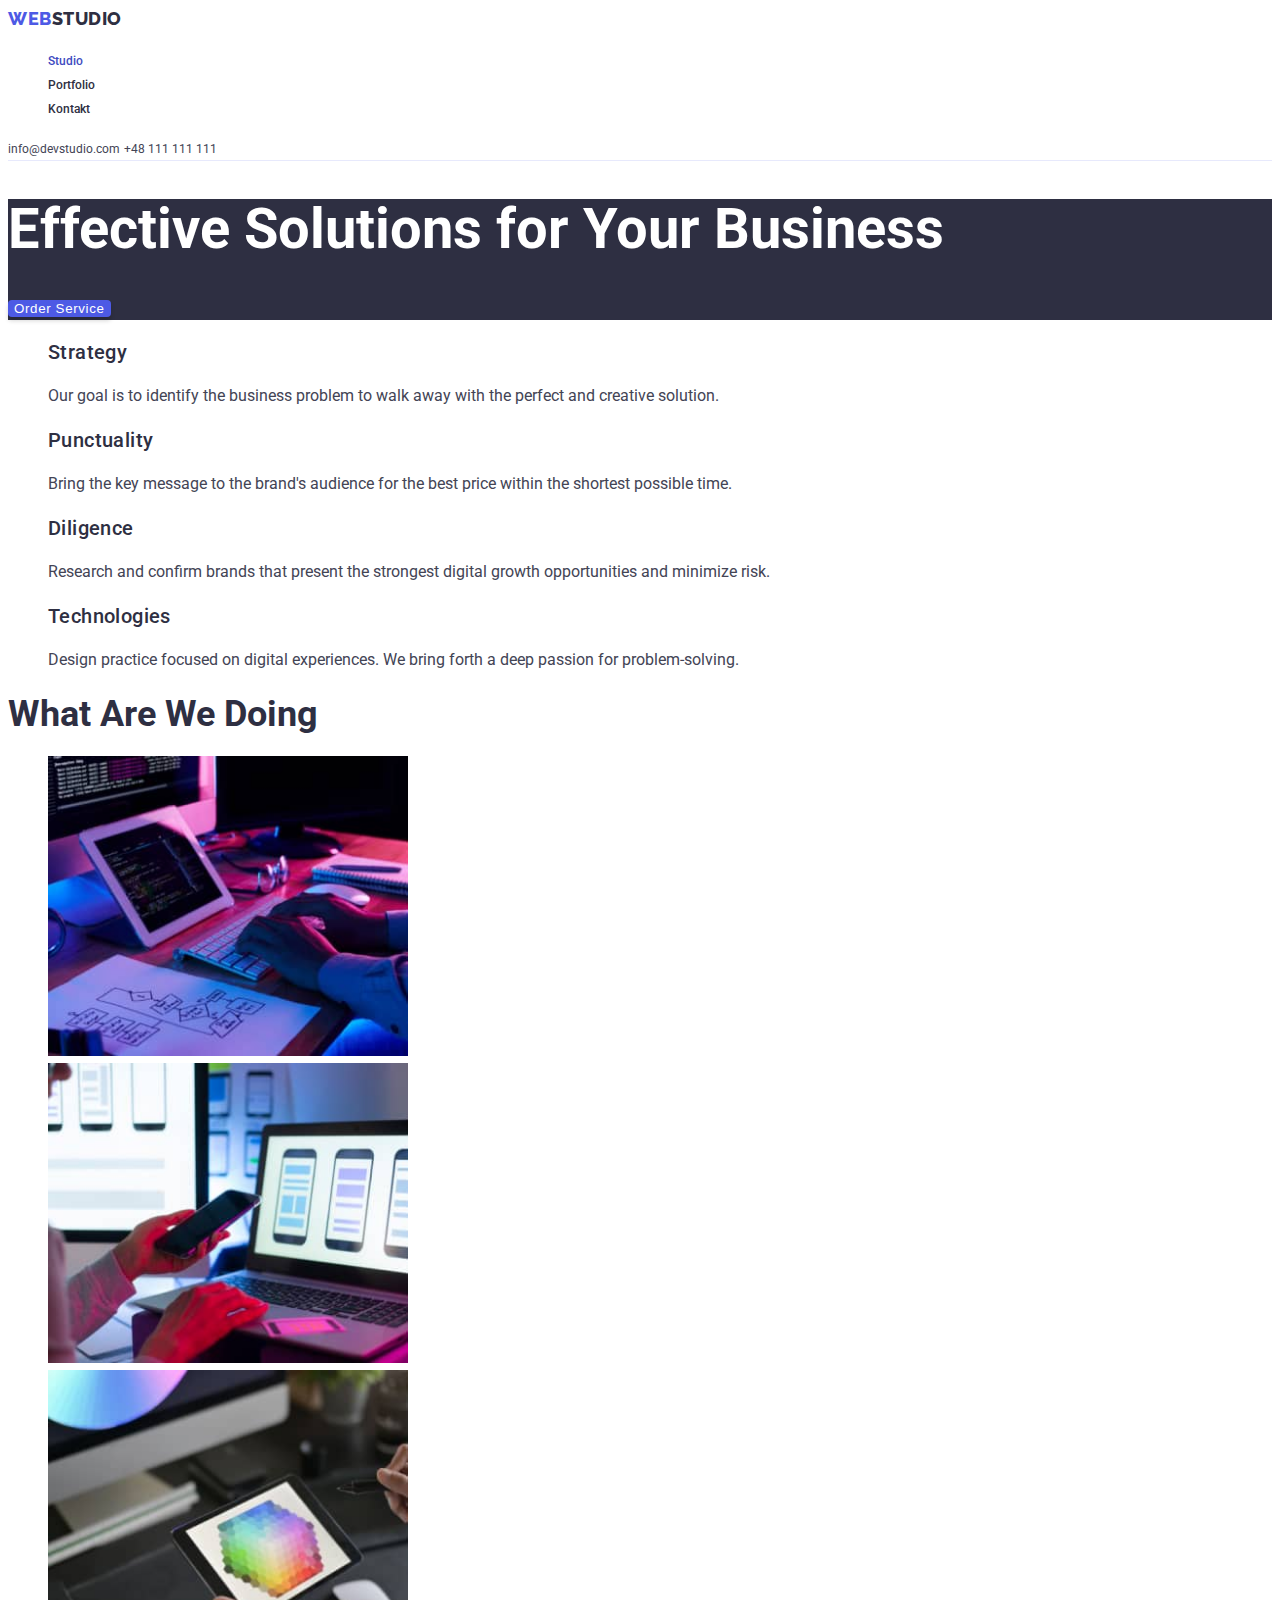
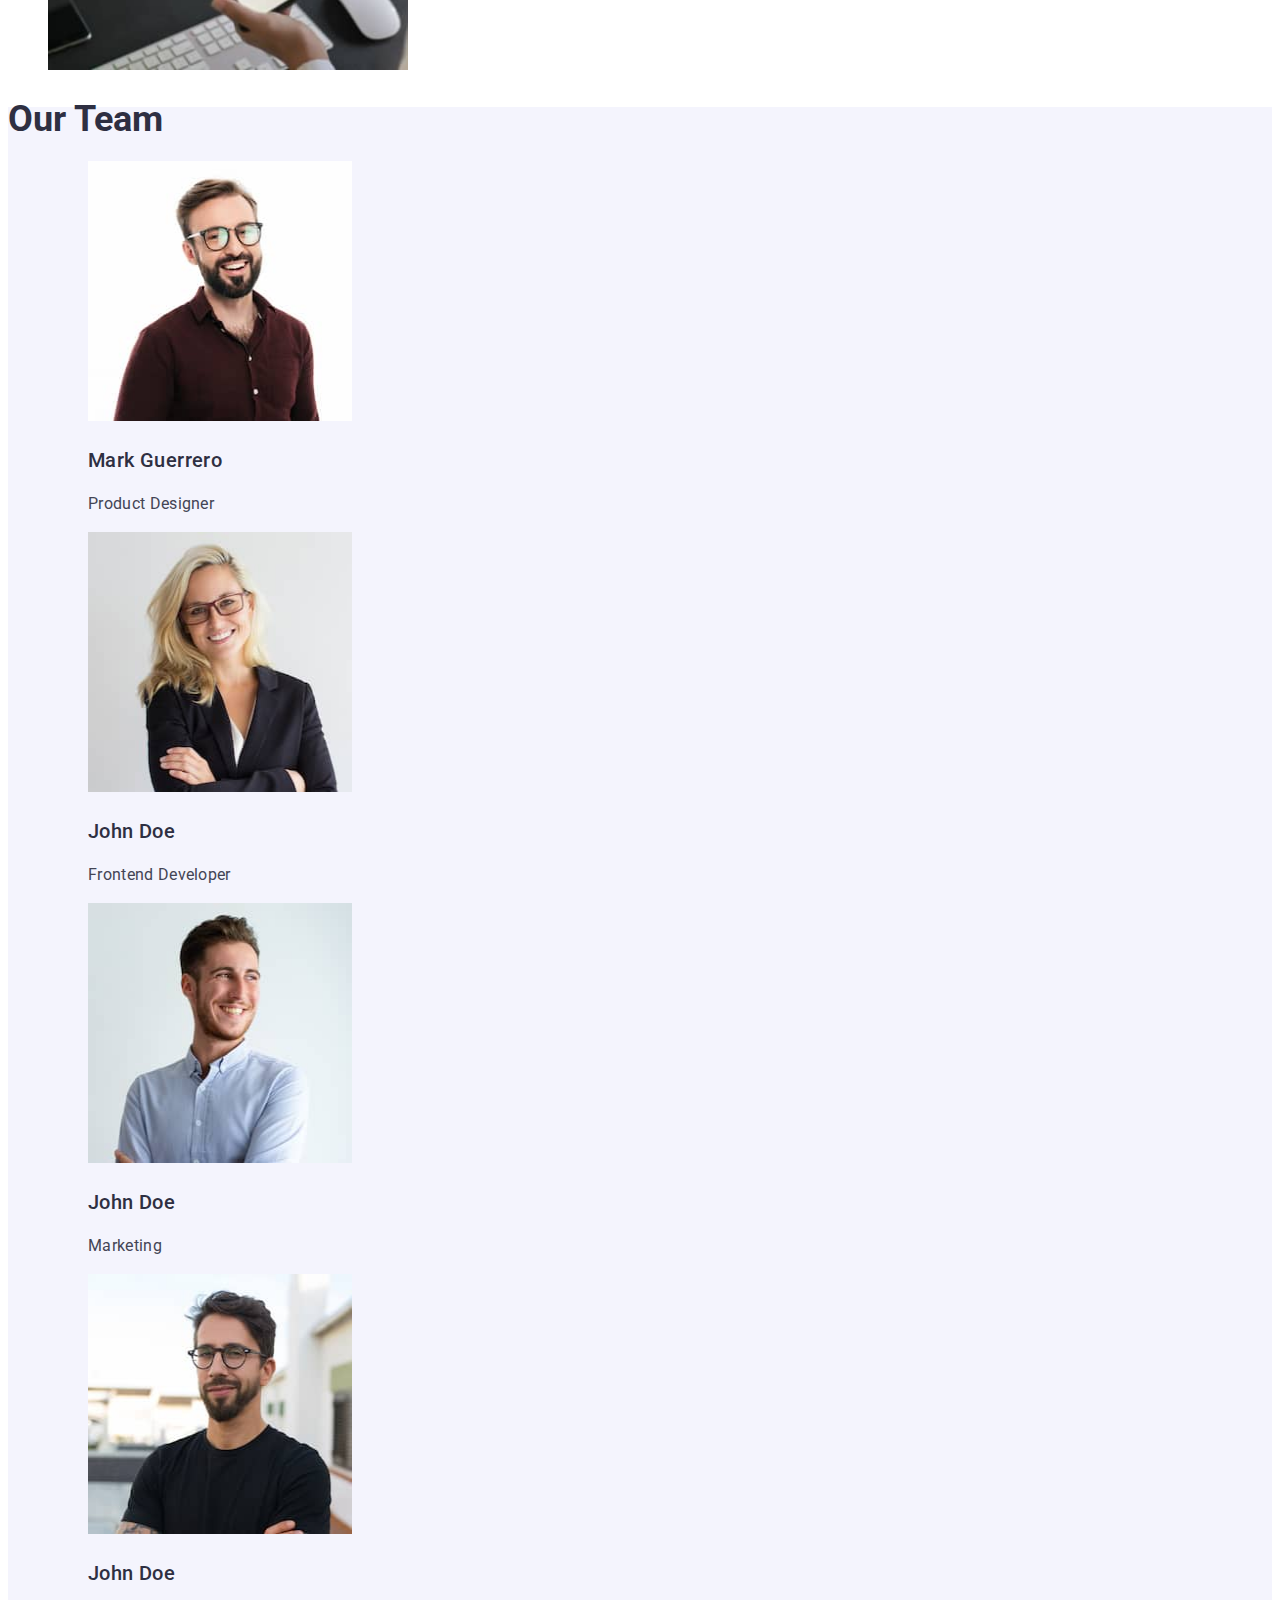
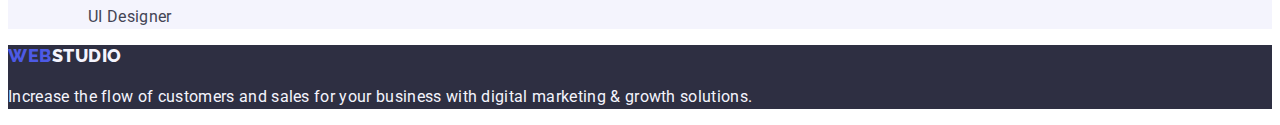
<file: index.html>
<!DOCTYPE html>
<html lang="en">
  <head>
    <meta charset="UTF-8" />
    <meta name="viewport" content="width=device-width, initial-scale=1.0" />
    <link rel="preconnect" href="https://fonts.googleapis.com" />
    <link rel="preconnect" href="https://fonts.gstatic.com" crossorigin />
    <link
      href="https://fonts.googleapis.com/css2?family=DM+Sans:wght@500&family=Raleway:wght@800&family=Roboto:wght@400;500;700;900&display=swap"
      rel="stylesheet"
    />
    <link rel="stylesheet" href="./css/styles.css" />
    <title>WebStudio</title>
  </head>
  <body>
    <header class="header">
      <a class="link upper-logo" href="index.html"><span class="logo-exception">WEB</span>STUDIO</a>
      <nav>
        <ul class="list navigation">
          <li><a class="active-nav nav-link link" href="index.html">Studio</a></li>
          <li><a class="nav-link link" href="portfolio.html">Portfolio</a></li>
          <li><a class="nav-link link" href="#">Kontakt</a></li>
        </ul>
        <a class="mailtel link" href="mailto:info@devstudio.com">info@devstudio.com</a>
        <a class="mailtel link" href="tel:+48 111 111 111">+48 111 111 111</a>
      </nav>
    </header>
    <main>
      <section class="hero-sec">
        <h1 class="main-title">Effective Solutions for Your Business</h1>
        <button class="order-btn btn" type="button">Order Service</button>
      </section>
      <section>
        <ul class="list">
          <li>
            <h3 class="sub-subtitle">Strategy</h3>
            <article class="small-article">
              Our goal is to identify the business problem to walk away with the
              perfect and creative solution.
            </article>
          </li>
          <li>
            <h3 class="sub-subtitle">Punctuality</h3>
            <article class="small-article">
              Bring the key message to the brand's audience for the best price
              within the shortest possible time.
            </article>
          </li>
          <li>
            <h3 class="sub-subtitle">Diligence</h3>
            <article class="small-article">
              Research and confirm brands that present the strongest digital
              growth opportunities and minimize risk.
            </article>
          </li>
          <li>
            <h3 class="sub-subtitle">Technologies</h3>
            <article class="small-article">
              Design practice focused on digital experiences. We bring forth a
              deep passion for problem-solving.
            </article>
          </li>
        </ul>
      </section>
      <section>
        <h2 class="subtitle">What Are We Doing</h2>
        <ul class="list">
          <li>
            <img src="img/computer_img.jpg" alt="" width="360" height="300" />
          </li>
          <li>
            <img src="img/mobile_img.jpg" alt="" width="360" height="300" />
          </li>
          <li>
            <img src="img/tablet_img.jpg" alt="" width="360" height="300" />
          </li>
        </ul>
      </section>
      <section class="team-sec">
        <h2 class="subtitle">Our Team</h2>
        <ul class="list">
          <li>
            <figure>
              <img
                src="img/img1.jpg"
                alt="employeesphoto"
                width="264"
                height="260"
              />
              <h3 class="sub-subtitle">Mark Guerrero</h3>
              <figcaption class="position-descr">Product Designer</figcaption>
            </figure>
          </li>
          <li>
            <figure>
              <img
                src="img/img2.jpg"
                alt="employeesphoto"
                width="264"
                height="260"
              />
              <h3 class="sub-subtitle">John Doe</h3>
              <figcaption class="position-descr">Frontend Developer</figcaption>
            </figure>
          </li>
          <li>
            <figure>
              <img
                src="img/img3.jpg"
                alt="employeesphoto"
                width="264"
                height="260"
              />
              <h3 class="sub-subtitle">John Doe</h3>
              <figcaption class="position-descr">Marketing</figcaption>
            </figure>
          </li>
          <li>
            <figure>
              <img
                src="img/img4.jpg"
                alt="employeesphoto"
                width="264"
                height="260"
              />
              <h3 class="sub-subtitle">John Doe</h3>
              <figcaption class="position-descr">UI Designer</figcaption>
            </figure>
          </li>
        </ul>
      </section>
    </main>
    <footer class="footer">
      <a class="link down-logo" href="index.html"><span class="logo-exception">WEB</span>STUDIO</a>
      <!-- <address>
        <ul>
          <li>
            <a href="https://flpl.ink/rk4x3"
              >m. Warszawa, Aleje Jerozolimskie 21</a
            >
          </li>
          <li><a href="mailto:info@example.com">info@example.com</a></li>
          <li><a href="tel:+48 111 111 111">+48 111 111 111</a></li>
        </ul>
      </address> -->
      <p class="footer-article">
        Increase the flow of customers and sales for your business with digital
        marketing & growth solutions.
      </p>
    </footer>
  </body>
</html>
</file>
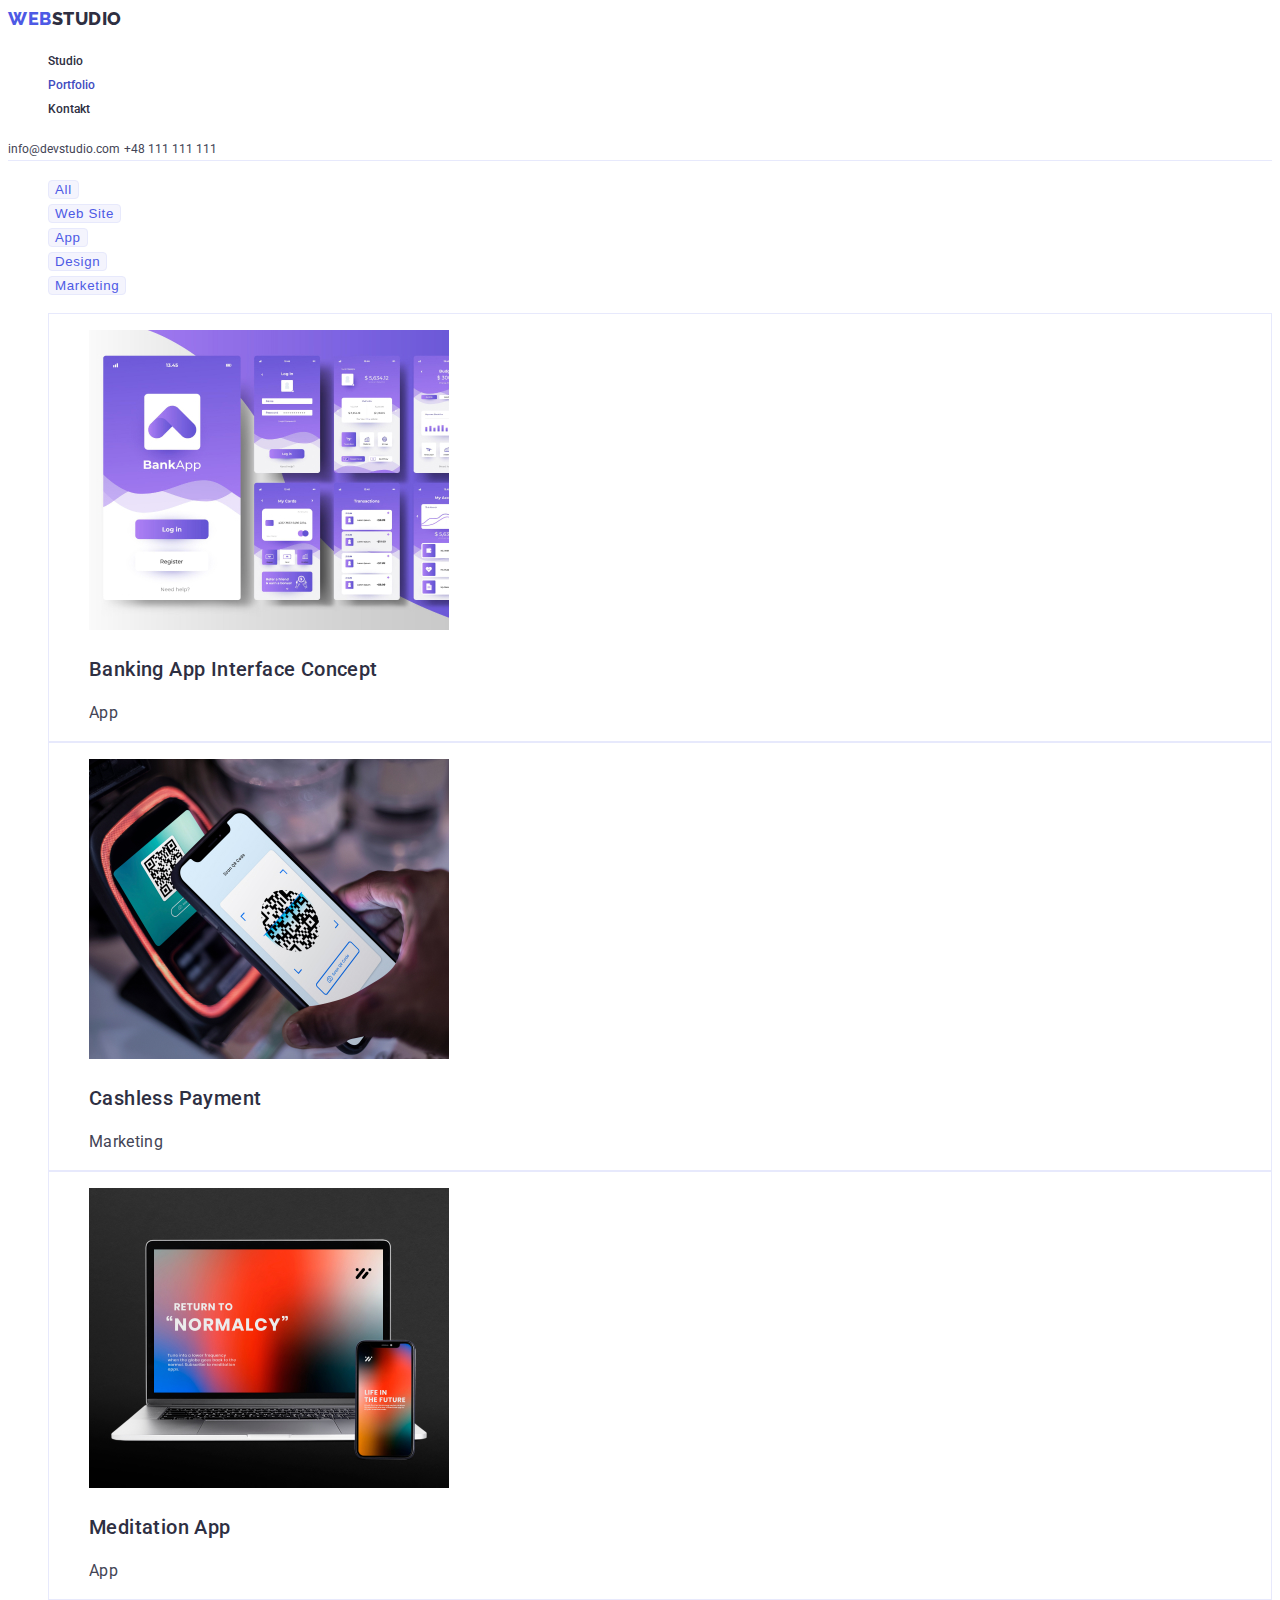
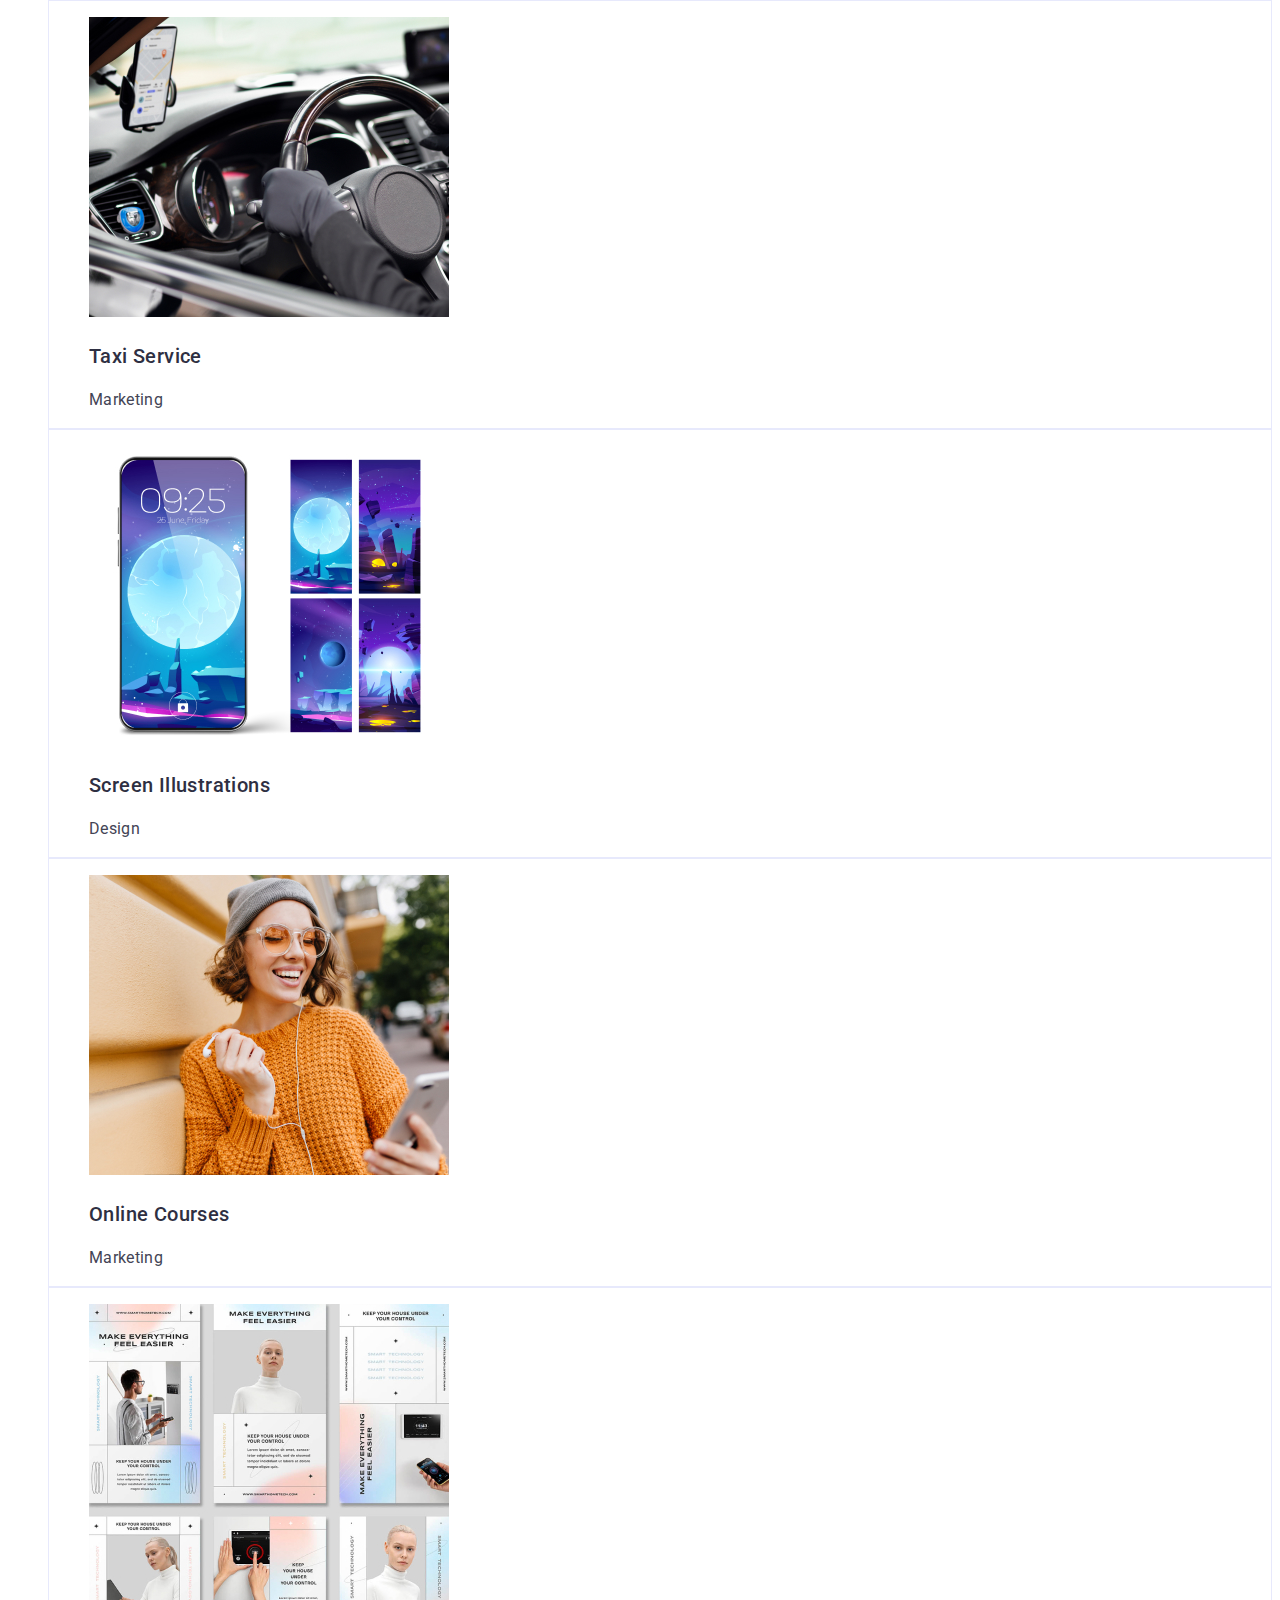
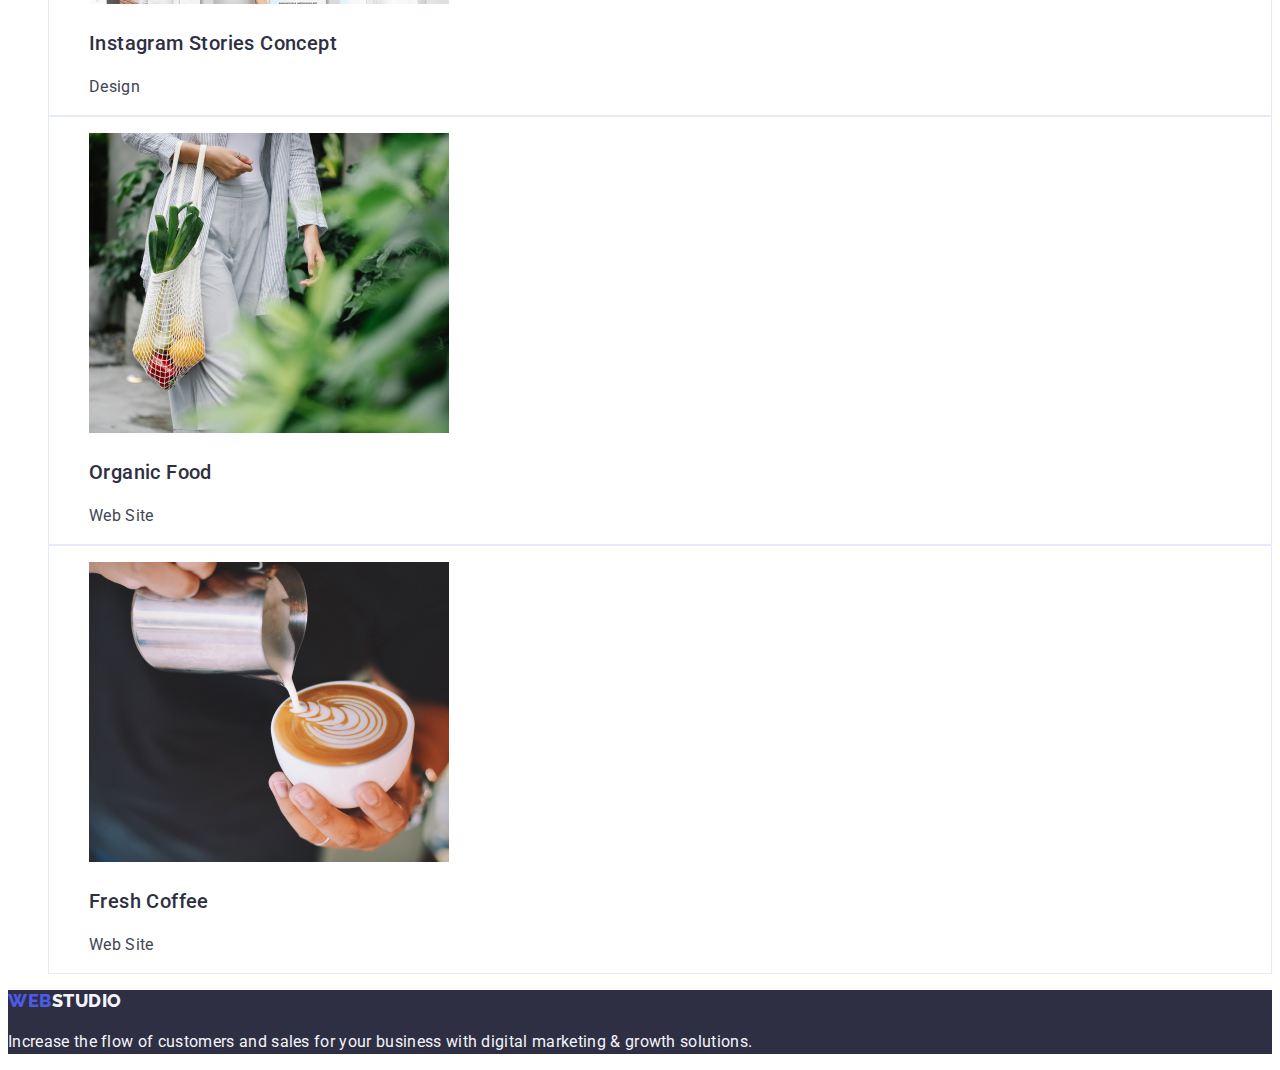
<file: portfolio.html>
<!DOCTYPE html>
<html lang="en">
  <head>
    <meta charset="UTF-8" />
    <meta name="viewport" content="width=device-width, initial-scale=1.0" />
    <link rel="preconnect" href="https://fonts.googleapis.com" />
    <link rel="preconnect" href="https://fonts.gstatic.com" crossorigin />
    <link
      href="https://fonts.googleapis.com/css2?family=DM+Sans:wght@500&family=Raleway:wght@800&family=Roboto:wght@400;500;700;900&display=swap"
      rel="stylesheet"
    />
    <link rel="stylesheet" href="./css/styles.css">
    <title>Portfolio</title>
  </head>
  <body>
    <header class="header">
      <a class="link upper-logo" href="index.html"><span class="logo-exception">WEB</span>STUDIO</a>
      <nav>
        <ul class="list navigation">
          <li><a class="nav-link link" href="index.html">Studio</a></li>
          <li><a class="active-nav nav-link link" href="portfolio.html">Portfolio</a></li>
          <li><a class="nav-link link" href="#">Kontakt</a></li>
        </ul>
        <a class="mailtel link" href="mailto:info@devstudio.com">info@devstudio.com</a>
        <a class="mailtel link" href="tel:+48 111 111 111">+48 111 111 111</a>
      </nav>
    </header>
    <main>
      <section>
        <ul class="list">
          <li><button class="panel-btn btn" type="button">All</button></li>
          <li><button class="panel-btn btn" type="button">Web Site</button></li>
          <li><button class="panel-btn btn" type="button">App</button></li>
          <li><button class="panel-btn btn" type="button">Design</button></li>
          <li><button class="panel-btn btn" type="button">Marketing</button></li>
        </ul>
      </section>
      <section>
        <ul class="list">
          <li class="card">
            <figure>
              <img
                src="img/portfolio-images/banking app.jpg"
                alt="Banking App Interface Concept"
                width="360"
                height="300"
              />
              <h3 class="sub-subtitle">Banking App Interface Concept</h3>
              <figcaption class="card-descr">App</figcaption>
            </figure>
          </li>
          <li class="card">
            <figure>
              <img
                src="img/portfolio-images/cashless payment.jpg"
                alt="Cashless Payment"
                width="360"
                height="300"
              />
              <h3 class="sub-subtitle">Cashless Payment</h3>
              <figcaption class="card-descr">Marketing</figcaption>
            </figure>
          </li>
          <li class="card">
            <figure>
              <img
                src="img/portfolio-images/meditation app.jpg"
                alt="Meditation App"
                width="360"
                height="300"
              />
              <h3 class="sub-subtitle">Meditation App</h3>
              <figcaption class="card-descr">App</figcaption>
            </figure>
          </li>
          <li class="card">
            <figure>
              <img
                src="img/portfolio-images/taxxi service.jpg"
                alt="Taxi Service"
                width="360"
                height="300"
              />
              <h3 class="sub-subtitle">Taxi Service</h3>
              <figcaption class="card-descr">Marketing</figcaption>
            </figure>
          </li>
          <li class="card">
            <figure>
              <img
                src="img/portfolio-images/screen illustrations.jpg"
                alt="Screen Illustrations"
                width="360"
                height="300"
              />
              <h3 class="sub-subtitle">Screen Illustrations</h3>
              <figcaption class="card-descr">Design</figcaption>
            </figure>
          </li>
          <li class="card">
            <figure>
              <img
                src="img/portfolio-images/online courses.jpg"
                alt="Online Courses"
                width="360"
                height="300"
              />
              <h3 class="sub-subtitle">Online Courses</h3>
              <figcaption class="card-descr">Marketing</figcaption>
            </figure>
          </li>
          <li class="card">
            <figure>
              <img
                src="img/portfolio-images/insta stories.jpg"
                alt="Instagram Stories Concept"
                width="360"
                height="300"
              />
              <h3 class="sub-subtitle">Instagram Stories Concept</h3>
              <figcaption class="card-descr">Design</figcaption>
            </figure>
          </li>
          <li class="card">
            <figure>
              <img
                src="img/portfolio-images/organic food.jpg"
                alt="Organic Food"
                width="360"
                height="300"
              />
              <h3 class="sub-subtitle">Organic Food</h3>
              <figcaption class="card-descr">Web Site</figcaption>
            </figure>
          </li>
          <li class="card">
            <figure>
              <img
                src="img/portfolio-images/fresh coffee.jpg"
                alt="Fresh Coffee"
                width="360"
                height="300"
              />
              <h3 class="sub-subtitle">Fresh Coffee</h3>
              <figcaption class="card-descr">Web Site</figcaption>
            </figure>
          </li>
        </ul>
      </section>
    </main>
    <footer class="footer">
      <a class="link down-logo" href="index.html"><span class="logo-exception">WEB</span>STUDIO</a>
      <!-- <address>
        <ul>
          <li>
            <a href="https://flpl.ink/rk4x3"
              >m. Warszawa, Aleje Jerozolimskie 21</a
            >
          </li>
          <li><a href="mailto:info@example.com">info@example.com</a></li>
          <li><a href="tel:+48 111 111 111">+48 111 111 111</a></li>
        </ul>
      </address> -->
      <p class="footer-article">
        Increase the flow of customers and sales for your business with digital
        marketing & growth solutions.
      </p>
    </footer>
  </body>
</html>
</file>
<file: css/styles.css>
/* font-family: 'DM Sans', sans-serif; */
:root {
  --logo-font: "Raleway", sans-serif;
  --main-font: "Roboto", sans-serif;
  --primary-brand-color: #4d5ae5;
  --pressed-state: #404bbf;
  --dark: #2e2f42; /*overlays/shadows/headings */
  --success: #31D0AA; /*valid fields,success messages */
  --text: #434455; /*body text*/
  --subtle-text: #8E8F99; /*helper text*/
  --accent: #E7E9FC; /*subtle bg,accent color,hairlines*/
  --light: #F4F4FD; /*light mode bg/dialogs/alerts*/
  --modal-overlay: #2E2F42; /*rgba needed*/
  --hero-bg: #2E2F42; /*hero img bg*/
  --white-bg: #FFFFFF; /*header/team card/bg*/
  --modal-bg: #FCFCFC;
}

* {
    color: var(--dark);
}

body {
  font-family: var(--main-font);
  font-size: 16px;
  line-height: 24px;
  letter-spacing: 2%;
}

.main-title {
  font-weight: bold;
  font-size: 56px;
  line-height: 60px;
  color: var(--white-bg);
}

.subtitle {
  font-weight: bold;
  font-size: 36px;
}

.sub-subtitle {
  font-weight: 500;
  font-size: 20px;
  letter-spacing: 0.4px;
}

.link {
  font-size: 12px;
  line-height: 16px;
  letter-spacing: 4%;
  text-decoration: none;
}

.list {
    list-style: none;
}

.btn {
  font-weight: 500;
  letter-spacing: 0.64px;
  border-radius: 4px;
  cursor: pointer;
}

.navigation {
  font-weight: 500;
}

.upper-logo,
.down-logo {
    font-family: var(--logo-font);
    font-size: 18px;
    font-weight: 800;
    line-height: 21px /*116.667%*/;
    letter-spacing: 0.54px;
}

.down-logo {
    color: var(--light);
}

.logo-exception {
    color: var(--primary-brand-color);
}

.nav-link:hover,
.nav-link:focus,
.mailtel:hover,
.mailtel:focus {
    color: var(--pressed-state);
}

.active-nav {
    color: var(--pressed-state);
}

.mailtel {
    color: var(--text);
}

.hero-sec {
    background-color: var(--hero-bg);
}

.order-btn {
    color: var(--white-bg);
    background-color: var(--primary-brand-color);
    border-style: none;
    
    box-shadow: 0px 4px 4px 0px rgba(0, 0, 0, 0.15);
}

.panel-btn {
    color: var(--primary-brand-color);
    border: 1px solid var(--accent);
    background-color: var(--light);
}

.order-btn:hover,
.order-btn:focus {
    background-color: var(--pressed-state);
}

.panel-btn:hover,
.panel-btn:focus {
    color: var(--white-bg);
    border-color: var(--pressed-state);
    background-color: var(--pressed-state);
    box-shadow: 0px 2px 2px 0px rgba(0, 0, 0, 0.12), 0px 2px 1px 0px rgba(0, 0, 0, 0.08), 0px 3px 1px 0px rgba(0, 0, 0, 0.10);
}

.small-article {
    color: var(--text);
    
}

.position-descr,
.card-descr {
    color: var(--text);
    letter-spacing: 0.32px;
}

.footer-article {
    color: var(--light);
    letter-spacing: 0.32px;
    
}

.header {
    border-bottom: 1px solid var(--accent);
    
}

.team-sec {
    background-color: var(--light);
}

.footer {
    background-color: var(--hero-bg);
}

.card {
    border: 1px solid var(--accent);
}
</file>
